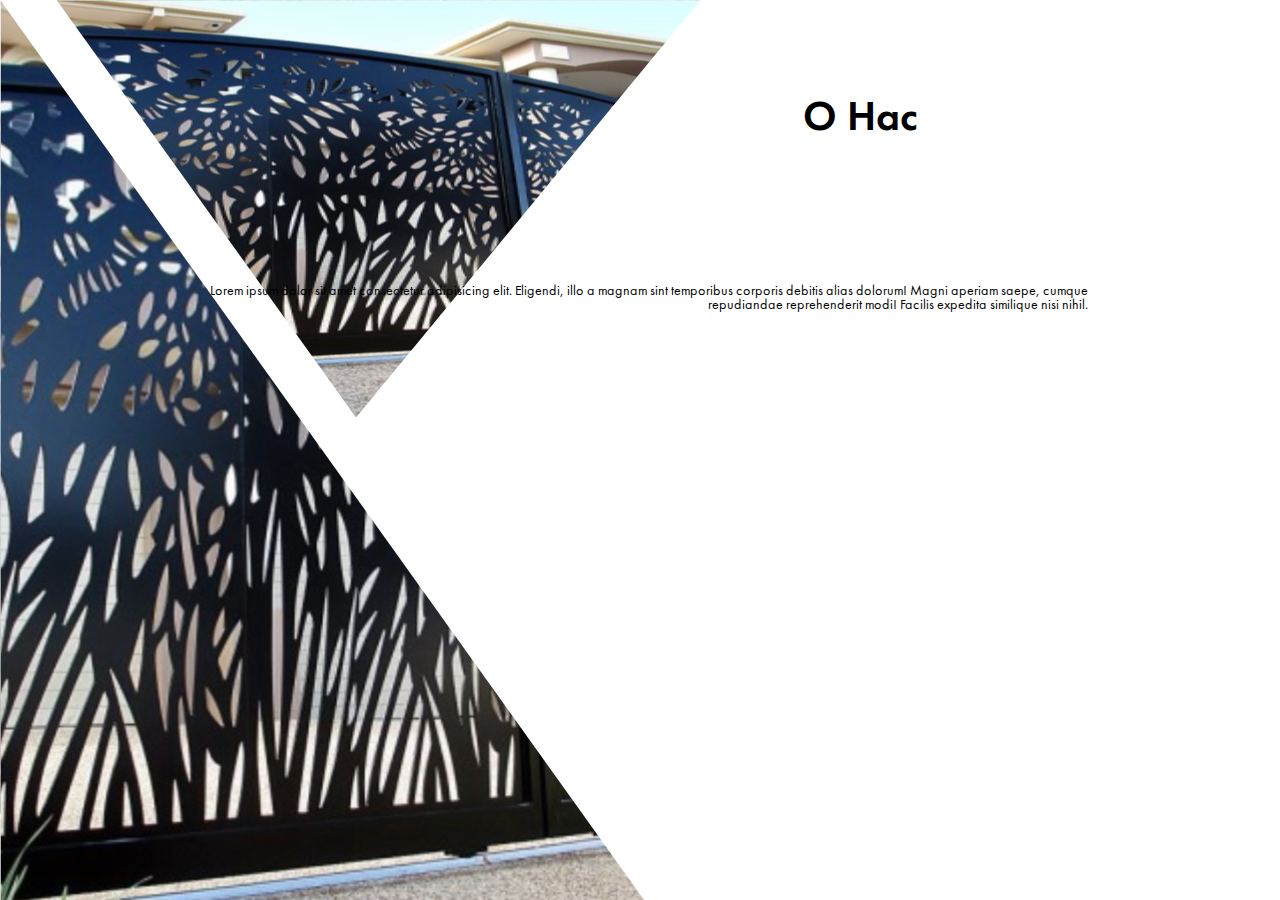
<file: about_us.html>
<!DOCTYPE html><html lang="ru">	 <head>	<title>ПрофМастер</title>	<meta charset="UTF-8">	<meta name="format-detection" content="telephone=no">	<link rel="stylesheet" href="css/style.min.css">	<link rel="shortcut icon" href="favicon.ico">	<!-- <meta name="robots" content="noindex, nofollow"> -->	<!-- <meta name="viewport" content="width=device-width, initial-scale=1.0, maximum-scale=1.0, user-scalable=0"> -->	<meta name="viewport" content="width=device-width, initial-scale=1.0"></head>	<body>		<div class="wrapper">						<main class="about">				<div class="about__content _container">					<div class="about__text">						<div class="about__titlle">О Нас</div>						<div class="about__description">Lorem ipsum dolor sit amet consectetur adipisicing elit. Eligendi, illo a magnam sint temporibus corporis debitis alias dolorum! Magni aperiam saepe, cumque repudiandae reprehenderit modi! Facilis expedita similique nisi nihil.</div>					</div>				</div>			</main>			<footer class="footer">	<div class="footer__content _container">	</div></footer>		</div>		<div class="popup">	<div class="popup__content">		<div class="popup__body">			<div class="popup__close"></div>		</div>	</div></div><div class="popup popup_video">	<div class="popup__content">		<div class="popup__body">			<div class="popup__close popup__close_video"></div>			<div class="popup__video _video"></div>		</div>	</div></div>		<!-- <script src="https://code.jquery.com/jquery-3.3.1.min.js"></script> --><script src="js/vendors.min.js"></script><script src="js/app.min.js"></script>	</body></html>
</file>
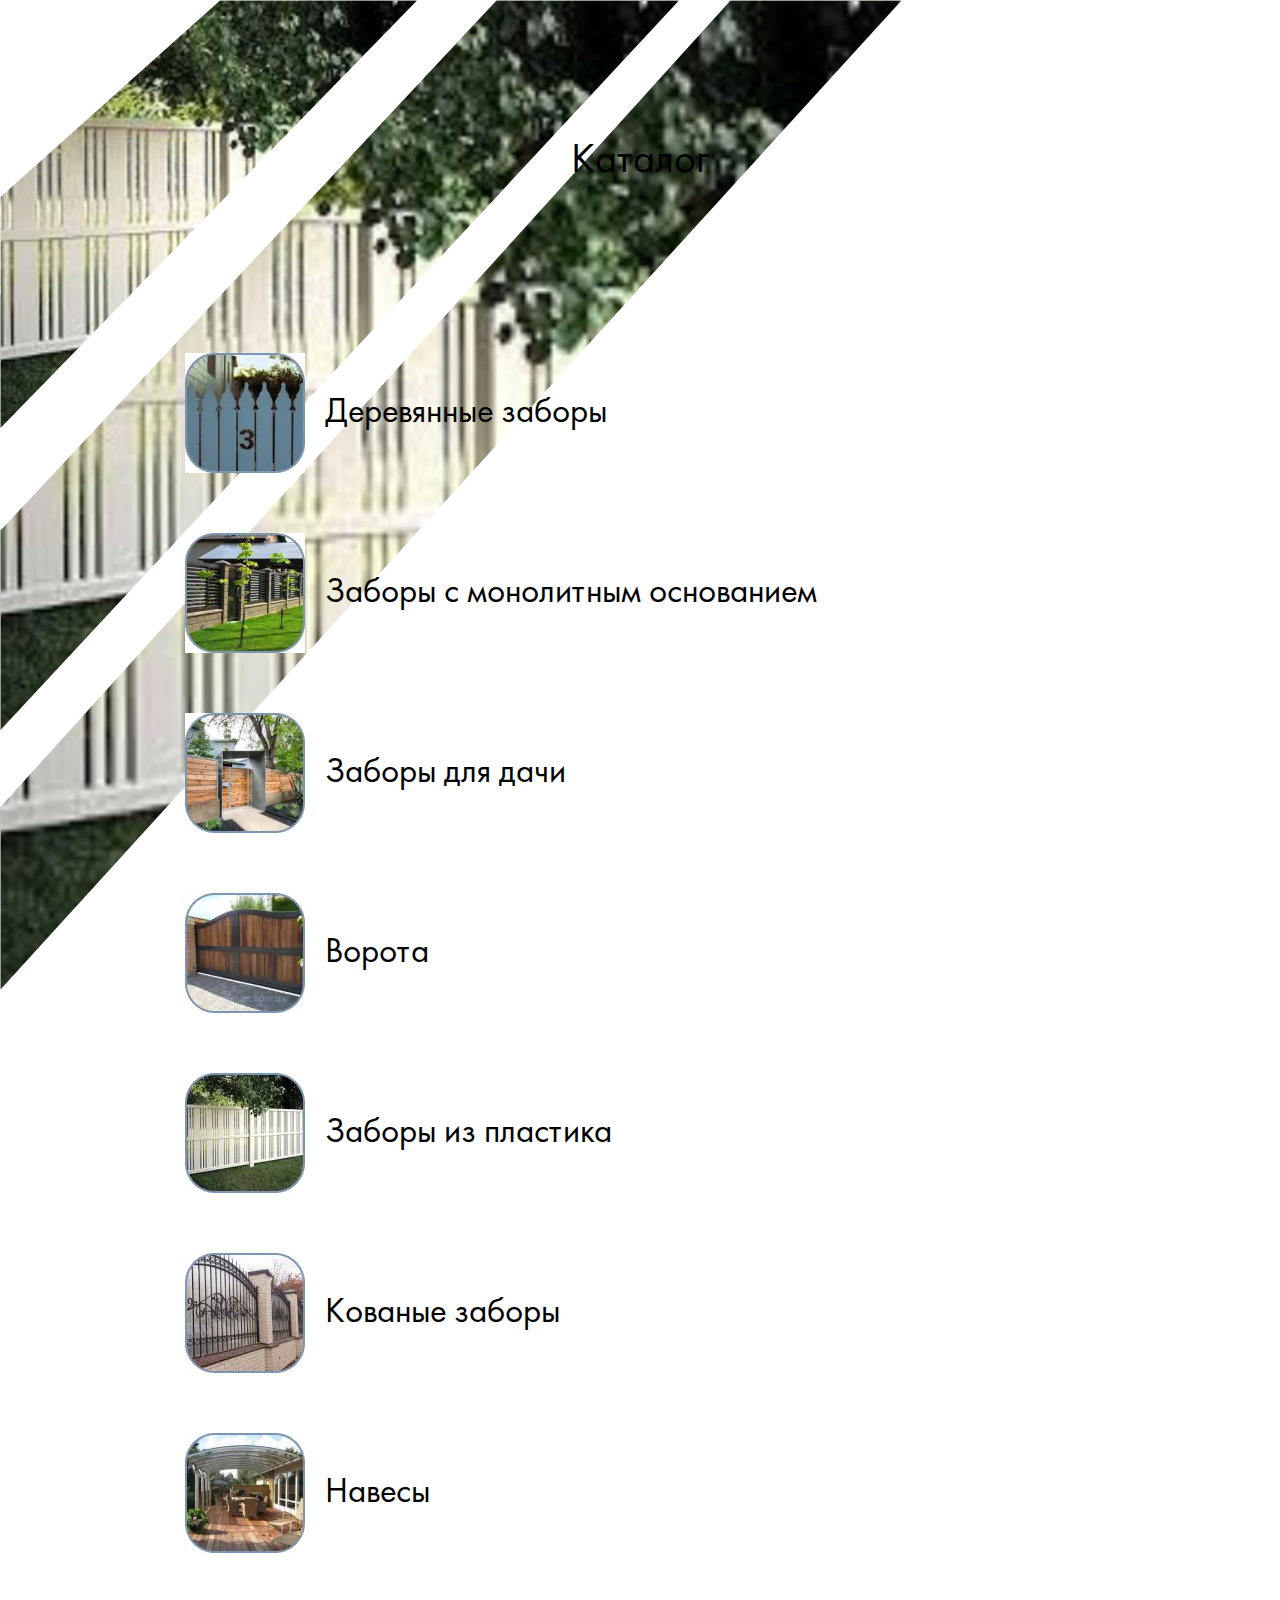
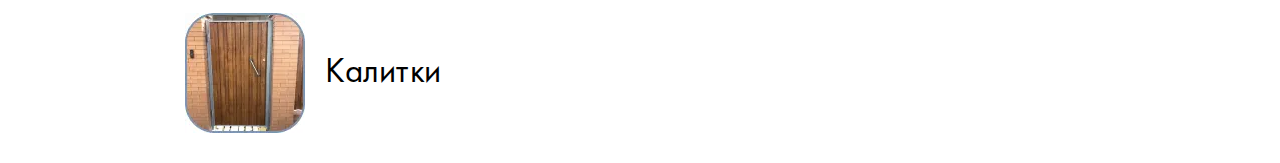
<file: catalog.html>
<!DOCTYPE html><html lang="ru">	 <head>	<title>Каталог</title>	<meta charset="UTF-8">	<meta name="format-detection" content="telephone=no">	<link rel="stylesheet" href="css/style.min.css">	<link rel="shortcut icon" href="favicon.ico">	<!-- <meta name="robots" content="noindex, nofollow"> -->	<!-- <meta name="viewport" content="width=device-width, initial-scale=1.0, maximum-scale=1.0, user-scalable=0"> -->	<meta name="viewport" content="width=device-width, initial-scale=1.0"></head>	<body>		<div class="wrapper">						<main class="catalog">				<div class="catalog__content _container">					<div class="catalog__text-works">Каталог</div>					<div class="catalog__gallery-works">						<div class="catalog__gallery-works--row1">							<div class="catalog__gallery-item"><picture><source srcset="img/Rectangle25.webp" type="image/webp"><img src="img/Rectangle25.jpg" alt=""></picture> <div class="catalog__gallery-item--description">Деревянные заборы</div></div>							<div class="catalog__gallery-item"><picture><source srcset="img/Rectangle22.webp" type="image/webp"><img src="img/Rectangle22.jpg" alt=""></picture> <div class="catalog__gallery-item--description">Заборы с монолитным основанием</div></div>							<div class="catalog__gallery-item"><picture><source srcset="img/Rectangle24.webp" type="image/webp"><img src="img/Rectangle24.jpg" alt=""></picture> <div class="catalog__gallery-item--description">Заборы для дачи</div></div>							<div class="catalog__gallery-item"><picture><source srcset="img/Rectangle_26.webp" type="image/webp"><img src="img/Rectangle_26.jpg" alt=""></picture><div class="catalog__gallery-item--description">Ворота</div></div>						</div>						<div class="catalog__gallery-works--row2">							<div class="catalog__gallery-item"><picture><source srcset="img/Rectangle19.webp" type="image/webp"><img src="img/Rectangle19.jpg" alt=""></picture><p class="catalog__gallery-item--description">Заборы из пластика</p></div>							<div class="catalog__gallery-item"><picture><source srcset="img/Rectangle_10.webp" type="image/webp"><img src="img/Rectangle_10.jpg" alt=""></picture><p class="catalog__gallery-item--description">Кованые заборы</p></div>							<div class="catalog__gallery-item"><picture><source srcset="img/Rectangle_13.webp" type="image/webp"><img src="img/Rectangle_13.jpg" alt=""></picture><p class="catalog__gallery-item--description">Навесы</p></div>							<div class="catalog__gallery-item"><picture><source srcset="img/Rectangle21.webp" type="image/webp"><img src="img/Rectangle21.jpg" alt=""></picture><p class="catalog__gallery-item--description">Калитки</p></div>						</div>					</div>				</div>			</main>			<footer class="footer">	<div class="footer__content _container">	</div></footer>		</div>		<div class="popup">	<div class="popup__content">		<div class="popup__body">			<div class="popup__close"></div>		</div>	</div></div><div class="popup popup_video">	<div class="popup__content">		<div class="popup__body">			<div class="popup__close popup__close_video"></div>			<div class="popup__video _video"></div>		</div>	</div></div>		<!-- <script src="https://code.jquery.com/jquery-3.3.1.min.js"></script> --><script src="js/vendors.min.js"></script><script src="js/app.min.js"></script>	</body></html>
</file>
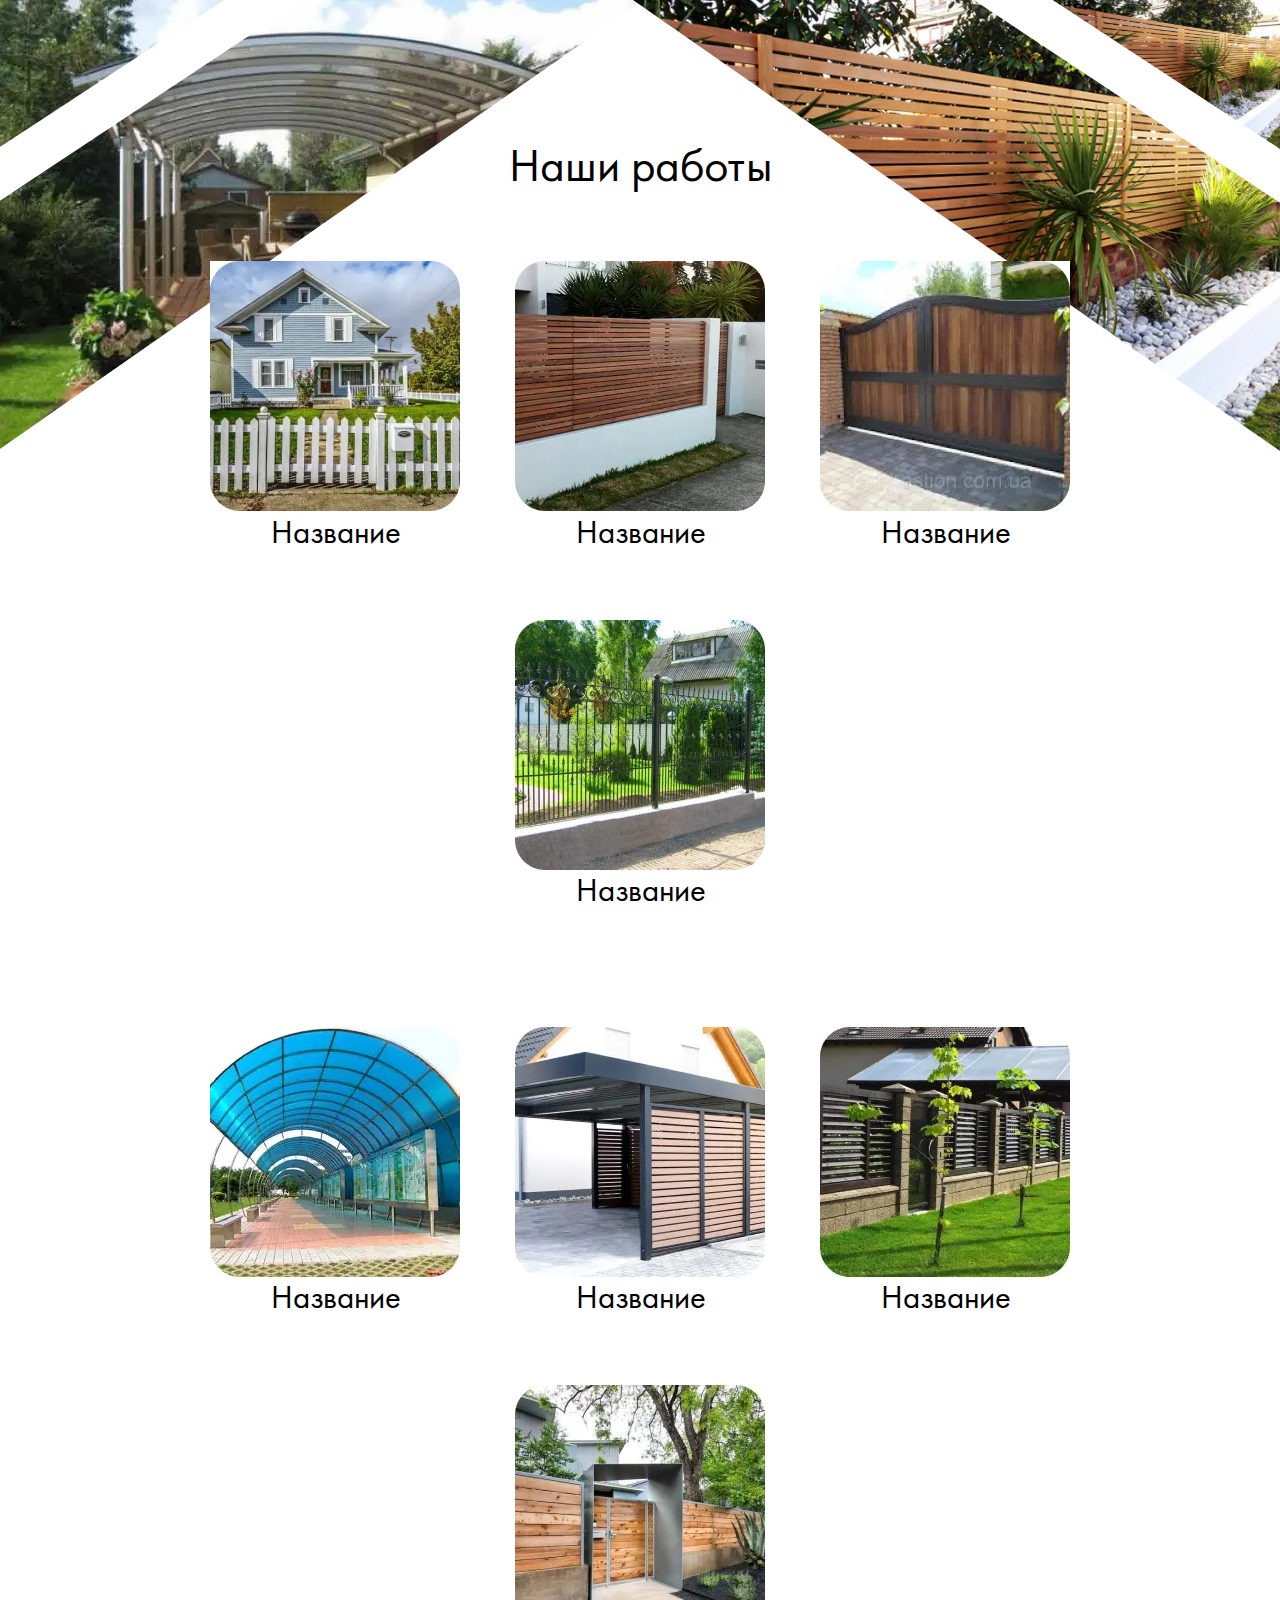
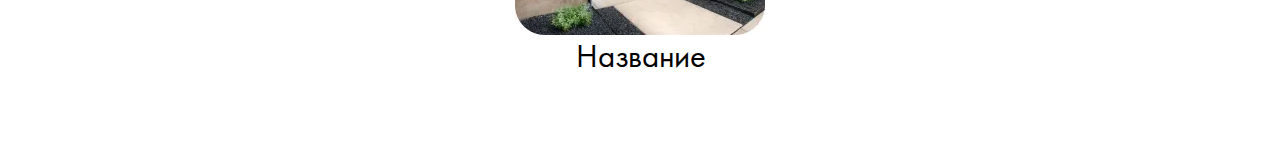
<file: works.html>
<!DOCTYPE html><html lang="ru">	 <head>	<title>Наши работы</title>	<meta charset="UTF-8">	<meta name="format-detection" content="telephone=no">	<link rel="stylesheet" href="css/style.min.css">	<link rel="shortcut icon" href="favicon.ico">	<!-- <meta name="robots" content="noindex, nofollow"> -->	<!-- <meta name="viewport" content="width=device-width, initial-scale=1.0, maximum-scale=1.0, user-scalable=0"> -->	<meta name="viewport" content="width=device-width, initial-scale=1.0"></head>	<body>		<div class="wrapper">						<main class="works">				<!-- <header class="header">					<div class="header__content _container">						<div class="header__phone">8 (999) 999-99-99</div>						<nav class="header__menu">							<a class="link" href="catalog.html">Каталог</a>							<a class="link" href="price.html">Цены</a>							<a class="link" href="works.html">Наши работы</a>							<a class="link" href="about_us.html">О компании</a>						</nav>					</div>				</header> -->				<div class="works__content _container">					<div class="works__text-works">Наши работы</div>					<div class="works__gallery-works">						<div class="works__gallery-works--row1">							<div class="works__gallery-item"><picture><source srcset="img/Rectangle26.webp" type="image/webp"><img src="img/Rectangle26.jpg" alt=""></picture><p class="works__gallery-item--description">Название</p></div>							<div class="works__gallery-item"><picture><source srcset="img/Rectangle32.webp" type="image/webp"><img src="img/Rectangle32.jpg" alt=""></picture><p class="works__gallery-item--description">Название</p></div>							<div class="works__gallery-item"><picture><source srcset="img/Rectangle33.webp" type="image/webp"><img src="img/Rectangle33.jpg" alt=""></picture><p class="works__gallery-item--description">Название</p></div>							<div class="works__gallery-item"><picture><source srcset="img/Rectangle28.webp" type="image/webp"><img src="img/Rectangle28.jpg" alt=""></picture><p class="works__gallery-item--description">Название</p></div>						</div>						<div class="works__gallery-works--row2">							<div class="works__gallery-item"><picture><source srcset="img/Rectangle30.webp" type="image/webp"><img src="img/Rectangle30.jpg" alt=""></picture><p class="works__gallery-item--description">Название</p></div>							<div class="works__gallery-item"><picture><source srcset="img/Rectangle31.webp" type="image/webp"><img src="img/Rectangle31.jpg" alt=""></picture><p class="works__gallery-item--description">Название</p></div>							<div class="works__gallery-item"><picture><source srcset="img/Rectangle27.webp" type="image/webp"><img src="img/Rectangle27.jpg" alt=""></picture><p class="works__gallery-item--description">Название</p></div>							<div class="works__gallery-item"><picture><source srcset="img/Rectangle29.webp" type="image/webp"><img src="img/Rectangle29.jpg" alt=""></picture><p class="works__gallery-item--description">Название</p></div>						</div>					</div>				</div>			</main>			<footer class="footer">	<div class="footer__content _container">	</div></footer>		</div>		<div class="popup">	<div class="popup__content">		<div class="popup__body">			<div class="popup__close"></div>		</div>	</div></div><div class="popup popup_video">	<div class="popup__content">		<div class="popup__body">			<div class="popup__close popup__close_video"></div>			<div class="popup__video _video"></div>		</div>	</div></div>		<!-- <script src="https://code.jquery.com/jquery-3.3.1.min.js"></script> --><script src="js/vendors.min.js"></script><script src="js/app.min.js"></script>	</body></html>
</file>
<file: css/style.min.css>
@charset "UTF-8";@font-face{font-family:Futura;font-display:swap;src:url(../fonts/FuturaLightC.woff) format("woff"),url(../fonts/FuturaLightC.woff2) format("woff2");font-weight:300;font-style:normal}@font-face{font-family:Futura;font-display:swap;src:url(../fonts/FuturaDemiC.woff) format("woff"),url(../fonts/FuturaDemiC.woff2) format("woff2");font-weight:700;font-style:normal}@font-face{font-family:Futura;font-display:swap;src:url(../fonts/FuturaMediumC.woff) format("woff"),url(../fonts/FuturaMediumC.woff2) format("woff2");font-weight:500;font-style:normal}@font-face{font-family:Futura;font-display:swap;src:url(../fonts/FuturaBookC.woff) format("woff"),url(../fonts/FuturaBookC.woff2) format("woff2");font-weight:400;font-style:normal}*{padding:0;margin:0;border:0}*,:after,:before{-webkit-box-sizing:border-box;box-sizing:border-box}:active,:focus{outline:0}a:active,a:focus{outline:0}aside,footer,header,nav,section{display:block}body,html{height:100%;min-width:320px}body{line-height:1;font-family:Futura;-ms-text-size-adjust:100%;-moz-text-size-adjust:100%;-webkit-text-size-adjust:100%}button,input,textarea{font-family:Futura}input::-ms-clear{display:none}button{cursor:pointer}button::-moz-focus-inner{padding:0;border:0}a,a:visited{text-decoration:none}a:hover{text-decoration:none}ul li{list-style:none}img{vertical-align:top}h1,h2,h3,h4,h5,h6{font-weight:inherit;font-size:inherit}body{-o-object-fit:cover;object-fit:cover;color:#000;font-size:14px}body._lock{overflow:hidden}.wrapper{overflow:hidden;display:-webkit-box;display:-ms-flexbox;display:flex;-webkit-box-orient:vertical;-webkit-box-direction:normal;-ms-flex-direction:column;flex-direction:column}._container{max-width:1440px;margin:0 auto}.btn{display:-webkit-inline-box;display:-ms-inline-flexbox;display:inline-flex;padding:0 0}.btn._fw{width:100%}.select{position:relative}.select__item{position:relative}.select__title{color:#000;border:1px solid #d9d9d9;background-color:#fff;cursor:pointer;border-radius:4px}.select__value{display:-webkit-box;display:-ms-flexbox;display:flex;font-size:14px;height:30px;padding:0 15px;-webkit-box-align:center;-ms-flex-align:center;align-items:center;-webkit-box-pack:justify;-ms-flex-pack:justify;justify-content:space-between;-webkit-box-orient:horizontal;-webkit-box-direction:reverse;-ms-flex-direction:row-reverse;flex-direction:row-reverse}.select__value span{height:1em;overflow:hidden;display:-webkit-box;-webkit-line-clamp:1;-webkit-box-orient:vertical}.select__value:before{content:"";display:inline-block;-webkit-transition:all .3s ease 0s;-o-transition:all .3s ease 0s;transition:all .3s ease 0s;width:11px;height:7px;background:url(../img/icons/select.svg) center/100% no-repeat}.select__input{width:100%;background-color:transparent;height:100%}.select__options{color:#000;display:none;position:absolute;top:29px;border-radius:0 0 4px 4px;min-width:100%;left:0;background-color:#fff;border-top:0;border:1px solid #d9d9d9;border-top:0;font-size:14px;padding:10px 0 5px 0}.select__option{cursor:pointer;padding:5px 15px;margin:0}.select._active{z-index:5}.select._active .select__value:before{-webkit-transform:rotate(-180deg);-ms-transform:rotate(-180deg);transform:rotate(-180deg)}.select._active .select__options{display:block}input[type=email],input[type=tel],input[type=text],textarea{-webkit-appearance:none;-moz-appearance:none;appearance:none}.input{border-radius:0!important;width:100%;display:block;padding:0 20px}textarea.input{resize:none;padding:0 0}.checkbox{position:relative}.checkbox__input{position:absolute;width:0;height:0;opacity:0;visibility:hidden}.checkbox__input:checked+.checkbox__text:before{background:#fff url(../img/icons/check.svg) center no-repeat}.checkbox__text{display:-webkit-inline-box;display:-ms-inline-flexbox;display:inline-flex;-webkit-box-align:center;-ms-flex-align:center;align-items:center;position:relative;font-size:16px;color:#fff;letter-spacing:-.3px;line-height:calc(20 / 16);cursor:pointer}.checkbox__text:before{content:"";-ms-flex-item-align:start;align-self:flex-start;margin:0 14px 0 0;-webkit-box-flex:0;-ms-flex:0 0 20px;flex:0 0 20px;left:0;top:0;width:20px;height:18px;background:#fff;border:1px solid #a7a9ac}.checkbox a{color:#fff;text-decoration:underline}.checkbox._error .checkbox__text:before{border:1px solid #ee1212}.options{display:-webkit-box;display:-ms-flexbox;display:flex;-webkit-box-orient:vertical;-webkit-box-direction:normal;-ms-flex-direction:column;flex-direction:column;-webkit-box-align:start;-ms-flex-align:start;align-items:flex-start}.options__item{position:relative;cursor:pointer}.options__input{position:absolute;width:0;height:0;opacity:0;left:0;top:0;visibility:hidden}.options__input:checked+.options__text:after{-webkit-transform:scale(1);-ms-transform:scale(1);transform:scale(1)}.options__text{display:-webkit-inline-box;display:-ms-inline-flexbox;display:inline-flex;-webkit-box-align:center;-ms-flex-align:center;align-items:center;position:relative;font-size:16px;color:#fff;letter-spacing:-.3px;line-height:calc(20 / 16)}.options__text:before{content:"";-ms-flex-item-align:start;align-self:flex-start;margin:0 14px 0 0;-webkit-box-flex:0;-ms-flex:0 0 20px;flex:0 0 20px;left:0;top:0;border-radius:50%;width:20px;height:18px;background:#fff;border:1px solid #a7a9ac}.options__text:after{content:"";-webkit-transition:all .3s ease 0s;-o-transition:all .3s ease 0s;transition:all .3s ease 0s;-webkit-transform:scale(0);-ms-transform:scale(0);transform:scale(0);width:10px;height:10px;border-radius:50%;background-color:#77243a;position:absolute;left:5px;top:4px}.rating-block{display:table;font-size:0}.rating{display:inline-block;position:relative;vertical-align:middle}.rating.edit .star{cursor:pointer}.rating .star{width:17px;height:14px;display:inline-block;position:relative;z-index:3}.rating__line{position:absolute;width:85px;height:14px;top:0;left:0;background:url(../img/icons/bg_rating.svg) 0 0 no-repeat;z-index:1;background-size:85px 100%}.rating__activeline{position:absolute;width:0;height:14px;top:0;left:0;background:url(../img/icons/bg_rating_active.svg) 0 0 no-repeat;z-index:2;background-size:85px 100%}.rating__value{display:inline-block;color:#1b3139;font-size:14px;line-height:13px;vertical-align:middle}.quantity{width:88px;height:40px;display:-webkit-box;display:-ms-flexbox;display:flex;border:1px solid rgba(166,166,166,.45)}.quantity__button{-webkit-box-flex:0;-ms-flex:0 0 30px;flex:0 0 30px;position:relative;cursor:pointer}.quantity__button::after,.quantity__button::before{content:"";position:absolute;top:50%;left:50%;-webkit-transition:all .3s ease 0s;-o-transition:all .3s ease 0s;transition:all .3s ease 0s;margin:0 0 0 -4.5px;background-color:#a6a6a6;width:9px;height:1px}.quantity__button_plus::before{-webkit-transform:rotate(-90deg);-ms-transform:rotate(-90deg);transform:rotate(-90deg)}.quantity__input{-webkit-box-flex:1;-ms-flex:1 1 auto;flex:1 1 auto}.quantity__input input{height:100%;color:#a6a6a6;font-size:12px;width:100%;text-align:center}.row:after{display:block;content:"";clear:both}.rub:after{content:"₽"}ol.counter{list-style-type:none;counter-reset:item}ol.counter li{position:relative;padding:0 0 0 45px}ol.counter li:before{counter-increment:item;content:counter(item);position:absolute;left:0;top:0;color:#818181;font-size:14px;font-weight:700;text-align:center;line-height:26px;border-radius:50%;width:28px;height:28px;border:1px solid #4274bb}.ellipsis{display:block;overflow:hidden;width:100%;white-space:nowrap;-o-text-overflow:ellipsis;text-overflow:ellipsis}.es{overflow:hidden;white-space:nowrap;-o-text-overflow:ellipsis;text-overflow:ellipsis}.table{display:table;font-size:0;width:100%}.trow{display:table-row}.cell{display:table-cell}.cell.full{width:100%}._ibg{position:relative}._ibg img{position:absolute;width:100%;height:100%;top:0;left:0;-o-object-fit:cover;object-fit:cover}body.ie ._ibg{background-position:center;background-size:cover;background-repeat:no-repeat}body.ie ._ibg img{width:0;height:0;opacity:0;visibility:hidden}.video{position:relative;overflow:hidden;height:0;padding-bottom:56.25%}.video embed,.video iframe,.video object,.video video{position:absolute;top:0;left:0;width:100%;height:100%}.videobg embed,.videobg iframe,.videobg object,.videobg video{position:fixed;top:50%;left:50%;min-width:100%;min-height:100%;width:auto;height:auto;z-index:-100;-webkit-transform:translateX(-50%) translateY(-50%);-ms-transform:translateX(-50%) translateY(-50%);transform:translateX(-50%) translateY(-50%);background-size:cover}.moretext{overflow:hidden}.moretext__more{cursor:pointer}.moretext__more span{font-style:normal}.moretext__more span:first-child{display:block}.moretext__more span:last-child{display:none}.moretext__more.active span{font-style:normal}.moretext__more.active span:first-child{display:none}.moretext__more.active span:last-child{display:block}#map{background:url(../img/icons/loading.gif) center/50px no-repeat}._swiper{overflow:hidden}._swiper .swiper-wrapper{width:100%;height:100%;-webkit-box-sizing:content-box;box-sizing:content-box;display:-webkit-box;display:-ms-flexbox;display:flex;position:relative}._swiper.swiper-container-vertical .swiper-wrapper{-webkit-box-orient:vertical;-webkit-box-direction:normal;-ms-flex-direction:column;flex-direction:column}._swiper.swiper-container-autoheight .swiper-wrapper{-webkit-box-align:start;-ms-flex-align:start;align-items:flex-start}.swiper-container-initialized .swiper-slide{-ms-flex-negative:0;flex-shrink:0}.swiper-container-android .swiper-slide,.swiper-container-android .swiper-wrapper{-webkit-transform:translate3d(0,0,0);transform:translate3d(0,0,0)}.swiper-button-lock{display:none!important}.slick-slider{position:relative}.slick-slider .slick-list,.slick-slider .slick-track{-webkit-transform:translate3d(0,0,0);-ms-transform:translate3d(0,0,0);transform:translate3d(0,0,0)}.slick-slider .slick-list{position:relative;overflow:hidden;width:100%}.slick-slider .slick-track{position:relative;width:100%;display:-webkit-box;display:-ms-flexbox;display:flex}.slick-slider .slick-slide{position:relative}.tab__item{display:none}.tab__item.active{display:block}._tabs-block{display:none}._tabs-block._active{display:block}.mirror{-webkit-transform:scale(-1,1);-ms-transform:scale(-1,1);transform:scale(-1,1)}.nicescroll-rails{z-index:1000!important}.gm-style-iw-t{opacity:0}.baloon{opacity:1;right:-7px!important;bottom:80px!important}.baloon button{display:none!important}.baloon:after{display:none!important}.baloon-style{display:none}.baloon-content.gm-style-iw{opacity:1;border-radius:0!important;max-width:300px!important;padding:0!important;left:0!important;width:100%!important;overflow:visible!important}.baloon-content.gm-style-iw>.gm-style-iw-d{overflow:hidden!important;max-width:none!important}.baloon-content.gm-style-iw:after{display:none!important}.baloon-close{top:18px!important}._custom-scroll{position:fixed;right:0;top:0;width:3px;height:100%;z-index:1000}._custom-scroll__line{background-color:rgba(0,0,0,.5);border-radius:3px 0 0 3px;position:relative;left:0;top:0;width:100%}.popup{-webkit-overflow-scrolling:touch;z-index:100;padding:30px 10px;position:fixed;top:0;left:0;width:100%;height:100%;-webkit-transition:visibility .8s ease 0s;-o-transition:visibility .8s ease 0s;transition:visibility .8s ease 0s;visibility:hidden}.popup::before{content:"";background-color:rgba(0,0,0,.9);position:fixed;width:100%;height:100%;top:0;left:0;opacity:0;-webkit-transition:opacity .8s ease 0s;-o-transition:opacity .8s ease 0s;transition:opacity .8s ease 0s}.popup.show{visibility:visible;overflow:auto}.popup.show::before{opacity:1}.popup.show .popup__body{-webkit-transform:scale(1);-ms-transform:scale(1);transform:scale(1)}.popup._active{overflow:auto;visibility:visible}.popup._active::before{opacity:1}.popup._active .popup__body{-webkit-transition:all .3s ease .2s;-o-transition:all .3s ease .2s;transition:all .3s ease .2s;-webkit-transform:scale(1);-ms-transform:scale(1);transform:scale(1)}.popup__content{display:-webkit-box;display:-ms-flexbox;display:flex;-webkit-box-orient:vertical;-webkit-box-direction:normal;-ms-flex-direction:column;flex-direction:column;-webkit-box-align:center;-ms-flex-align:center;align-items:center;min-height:100%;-webkit-box-flex:1;-ms-flex:1 1 auto;flex:1 1 auto;width:100%;display:flex;-webkit-box-pack:center;-ms-flex-pack:center;justify-content:center;align-items:center}.popup__body{-webkit-transform:scale(0);-ms-transform:scale(0);transform:scale(0);-webkit-transition:all .3s ease 0s;-o-transition:all .3s ease 0s;transition:all .3s ease 0s;background-color:#fff;padding:50px;width:100%;max-width:800px}.popup__close{width:15px;height:15px;position:absolute;top:0;right:0;cursor:pointer;z-index:30;background:url(../img/icons/close.svg) 0 0 no-repeat}.header__phone{font-size:calc(20px + 30 * ((100vw - 320px)/ 1600));display:-webkit-box;display:-ms-flexbox;display:flex;-webkit-box-pack:end;-ms-flex-pack:end;justify-content:flex-end;padding-top:25px;padding-right:50px;font-weight:500;line-height:132%}.header__menu{font-size:calc(15px + 20 * ((100vw - 320px)/ 1600));padding-top:25px;font-weight:300;line-height:131.42857%;display:-webkit-box;display:-ms-flexbox;display:flex;-webkit-box-pack:end;-ms-flex-pack:end;justify-content:flex-end;cursor:pointer}.link{padding-left:calc(20px + 30 * ((100vw - 320px)/ 1600));white-space:nowrap;color:#000}.page{background:url(../img/Vector1.svg) right/auto 100% no-repeat,url(../img/Vector2.svg) left/auto 100% no-repeat}.page__content{margin:10px 0 0 0}.page__subtitle{width:400px;text-align:center;font-weight:700;line-height:126.66667%;font-size:calc(18px + 12 * ((100vw - 320px)/ 1600));padding-top:10px;padding-left:98px}.page__title{font-size:calc(30px + 40 * ((100vw - 320px)/ 1600));font-weight:700;line-height:127.14286%;padding-top:calc(20px + 29 * ((100vw - 320px)/ 1600));padding-left:70px}.page__button{display:inline-block;margin:451px 0 0 217px;padding-top:calc(15px + 13 * ((100vw - 320px)/ 1600));padding-bottom:calc(15px + 13 * ((100vw - 320px)/ 1600));padding-right:calc(30px + 55 * ((100vw - 320px)/ 1600));padding-left:calc(30px + 55 * ((100vw - 320px)/ 1600));font-weight:700;font-size:35px;line-height:131.42857%;background:#fff;border-radius:20px}.page__info-link{font-weight:600;font-size:30px;line-height:130%;padding:13px;margin:0 0 0 231px;text-decoration:underline}.btn{color:#fff}._no-webp .works{background:url(../img/Vector5.svg) top right no-repeat,url(../img/Vector_4.png) top left no-repeat}.works__content{margin:0 auto}.works__text-works{text-align:center;font-size:50px;padding-bottom:calc(20px + 80 * ((100vw - 320px)/ 1600));padding-top:calc(145px + 2 * ((100vw - 320px)/ 1600))}.works__gallery-works--row1,.works__gallery-works--row2{display:-webkit-box;display:-ms-flexbox;display:flex;-ms-flex-wrap:wrap;flex-wrap:wrap;-webkit-box-pack:space-evenly;-ms-flex-pack:space-evenly;justify-content:space-evenly;-webkit-box-align:center;-ms-flex-align:center;align-items:center}.works__gallery-item{text-align:center;padding-bottom:calc(55px + 11 * ((100vw - 320px)/ 1600))}.works__gallery-item--description{font-size:35px;padding:calc(3px + 7 * ((100vw - 320px)/ 1600))}.works__gallery-works--row1{padding-bottom:calc(20px + 46 * ((100vw - 320px)/ 1600))}.catalog{background:url(../img/Vector3.svg) 0 0 no-repeat}.catalog__text-works{text-align:center;font-size:calc(30px + 20 * ((100vw - 320px)/ 1600));padding-bottom:calc(93px + 79 * ((100vw - 320px)/ 1600));padding-top:calc(190px + -82 * ((100vw - 320px)/ 1600))}.catalog__gallery-works{display:-webkit-box;display:-ms-flexbox;display:flex;-ms-flex-wrap:wrap;flex-wrap:wrap}.catalog__gallery-item{display:-webkit-box;display:-ms-flexbox;display:flex;-webkit-box-align:center;-ms-flex-align:center;align-items:center;text-align:center;padding:30px}.catalog__gallery-item--description{padding:20px;font-size:36px;line-height:130%}.about{height:100vh;background:url(../img/Vector9.svg) 0 0 no-repeat}.about__titlle{padding-top:calc(43px + 93 * ((100vw - 320px)/ 1600));padding-right:calc(63px + 240 * ((100vw - 320px)/ 1600));font-size:calc(30px + 20 * ((100vw - 320px)/ 1600));font-weight:700;font-family:Futura;text-align:right}.about__description{padding-right:calc(13px + 40 * ((100vw - 320px)/ 1600));padding-top:calc(120px + 40 * ((100vw - 320px)/ 1600));text-align:right;height:207px}@media (min-width:991.98px){.quantity__button:hover::after,.quantity__button:hover::before{background-color:rgba(0,0,0,.5)}}@media (min-width:992px){.select__option:hover{background:#d9d9d9}.checkbox a:hover{text-decoration:none}}@media (max-width:1452px){._container{max-width:970px}}@media (max-width:1440px){.header__phone{padding-top:calc(12px + 13 * ((100vw - 320px)/ 1120))}.header__phone{padding-right:calc(14px + 36 * ((100vw - 320px)/ 1120))}.header__menu{padding-top:calc(20px + 5 * ((100vw - 320px)/ 1120))}.page__subtitle{padding-top:calc(5px + 5 * ((100vw - 320px)/ 1120))}.page__subtitle{padding-left:calc(20px + 78 * ((100vw - 320px)/ 1120))}.page__title{padding-left:calc(20px + 50 * ((100vw - 320px)/ 1120))}.page__button{font-size:calc(20px + 15 * ((100vw - 320px)/ 1120))}.page__info-link{font-size:calc(18px + 12 * ((100vw - 320px)/ 1120))}.page__info-link{padding:calc(5px + 8 * ((100vw - 320px)/ 1120))}.works__text-works{font-size:calc(30px + 20 * ((100vw - 320px)/ 1120))}.works__gallery-item--description{font-size:calc(20px + 15 * ((100vw - 320px)/ 1120))}.catalog__gallery-item--description{font-size:calc(28px + 8 * ((100vw - 320px)/ 1120))}}@media (max-width:991.98px){._container{max-width:750px}.select__title{font-size:18px}.select__options{font-size:18px}._no-webp .page{background:url(../img/Vector_1.png) right/380px 900px no-repeat,url(../img/Vector_2.png) left/380px 900px no-repeat}.page{max-width:750px}.page__button{margin:300px 25%;background-color:#eee}.page__info-link{display:none}._no-webp .works{background:url(../img/Vector5.svg) top right/218px 189px no-repeat,url(../img/Vector_4.png) top left/250px 204px no-repeat}.works{max-width:750px}.catalog{max-width:750px;background:url(../img/Vector3.svg) 0 0/251px 320px no-repeat}.about{max-width:750px;background:url(../img/Vector9.svg) 0 0/255px 812px no-repeat}}@media (max-width:767.98px){._container{max-width:none;padding:0 10px}.page__text{display:-webkit-box;display:-ms-flexbox;display:flex;-webkit-box-orient:vertical;-webkit-box-direction:reverse;-ms-flex-direction:column-reverse;flex-direction:column-reverse}}._webp .works{background:url(../img/Vector5.svg) top right no-repeat,url(../img/Vector_4.webp) top left no-repeat}@media (max-width:991.98px){._webp .page{background:url(../img/Vector_1.webp) right/380px 900px no-repeat,url(../img/Vector_2.webp) left/380px 900px no-repeat}}@media (max-width:991.98px){._webp .works{background:url(../img/Vector5.svg) top right/218px 189px no-repeat,url(../img/Vector_4.webp) top left/250px 204px no-repeat}}
</file>
